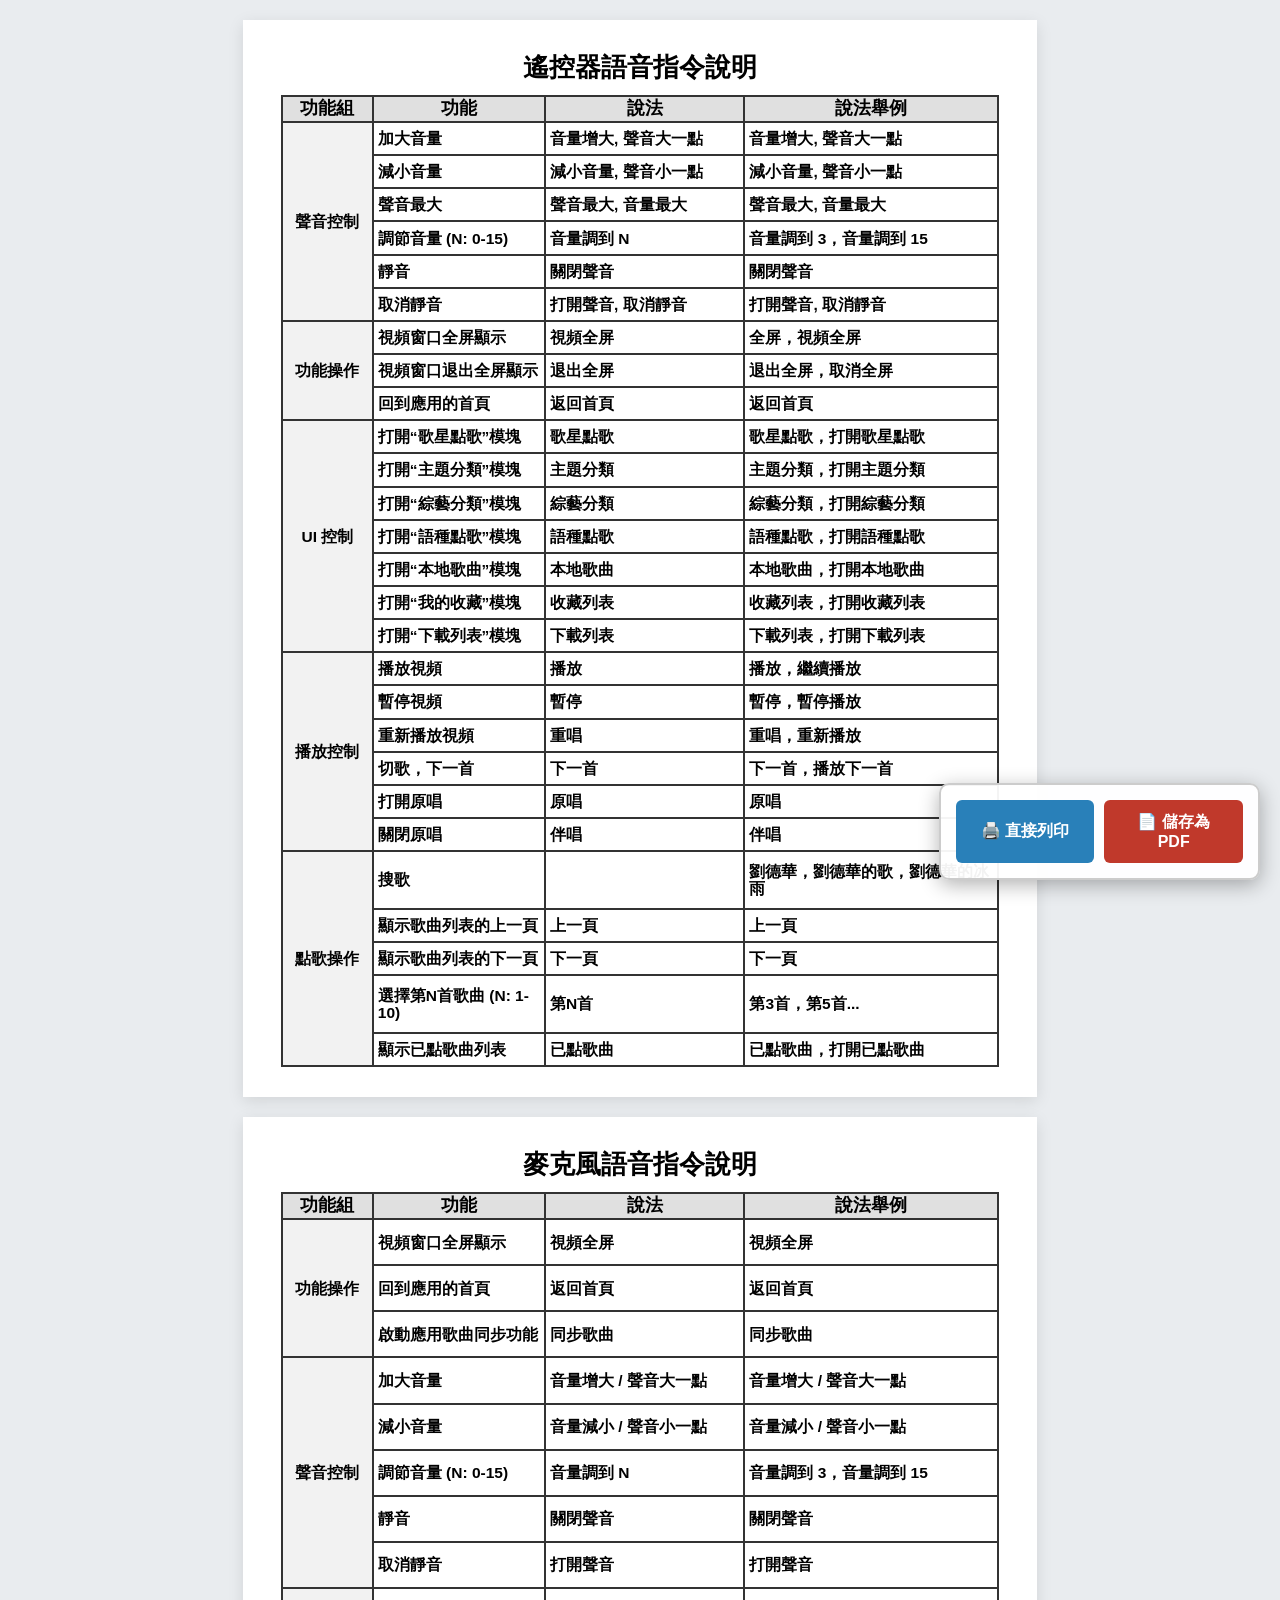
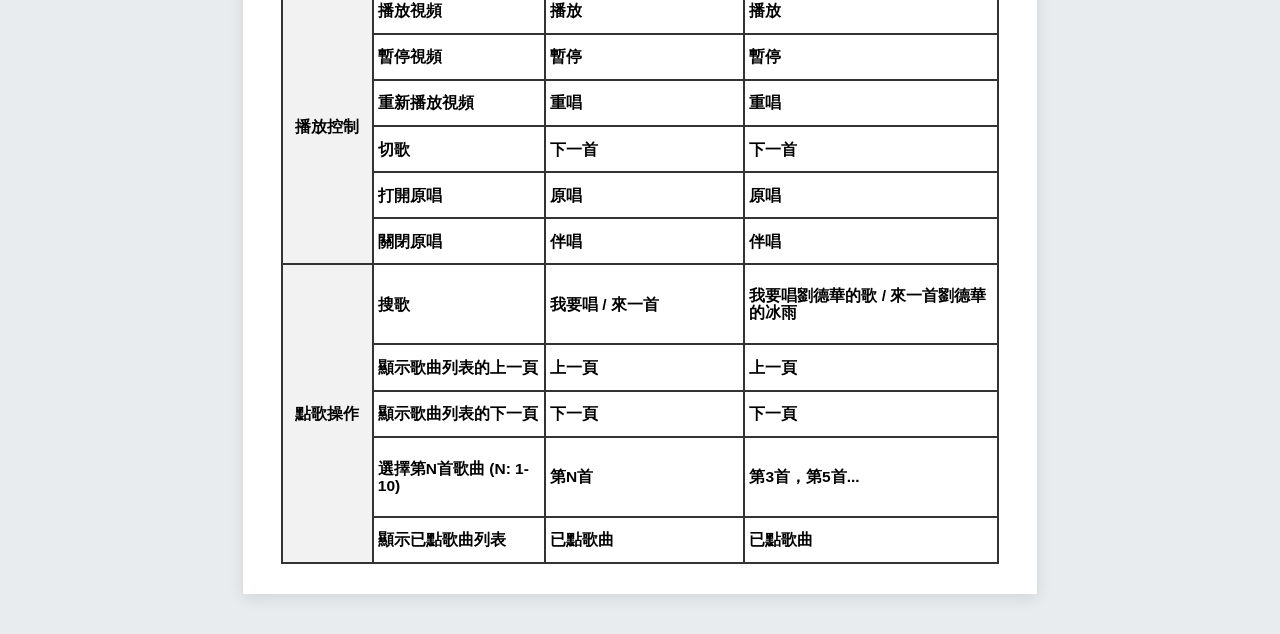
<file: manual.html>
<!DOCTYPE html>
<html lang="zh-TW">
<head>
    <meta charset="UTF-8">
    <meta name="viewport" content="width=device-width, initial-scale=1.0">
    <title>設備語音指令說明</title>
    <style>
        /* 預設為大字體友善版設定：字體放大、加粗、行距壓緊以確保塞進一頁 */
        :root {
            --font-size-h1: 26px;
            --font-size-th: 18px;
            --font-size-td: 15.5px;
            --font-weight-td: bold;
            --table-padding: 2px 4px;
            --line-height-td: 1.1;
        }

        body {
            font-family: "Microsoft JhengHei", "PingFang TC", sans-serif;
            color: #000;
            background-color: #e9ecef;
            margin: 0;
            padding: 20px 0;
        }

        /* A4 紙張列印設定：邊界縮到最小 5mm */
        @page {
            size: A4;
            margin: 5mm;
        }

        /* 畫布設定：絕對鎖定高度，保證一頁 */
        .page {
            width: 210mm;
            height: 285mm; /* 鎖死高度，略小於 A4 的 297mm 避免溢出 */
            max-height: 285mm;
            overflow: hidden; /* 超出部分隱藏，強制不跨頁 */
            background-color: #fff;
            page-break-after: always; 
            padding: 8mm 10mm;
            margin: 0 auto 20px auto;
            box-sizing: border-box;
            box-shadow: 0 4px 15px rgba(0,0,0,0.1);
            display: flex;
            flex-direction: column;
        }

        .page:last-child {
            page-break-after: auto;
            margin-bottom: 0;
        }

        /* 列印時的專屬設定 */
        @media print {
            body {
                background-color: #fff;
                padding: 0;
            }
            .page {
                width: 100%;
                height: 287mm; /* 列印時完美貼合 A4 */
                margin: 0;
                padding: 0;
                box-shadow: none;
            }
            .no-print {
                display: none !important;
            }
        }

        h1 {
            text-align: center;
            font-size: var(--font-size-h1);
            margin-top: 0px;
            margin-bottom: 10px;
            color: #000;
            flex-shrink: 0;
        }

        /* 讓表格自動延展填滿剩下的高度 */
        .table-container {
            flex-grow: 1;
            display: flex;
            flex-direction: column;
            width: 100%;
        }

        table {
            width: 100%;
            height: 100%; /* 強制填滿容器高度 */
            border-collapse: collapse;
            table-layout: fixed;
        }

        th, td {
            border: 2px solid #333;
            padding: var(--table-padding);
            text-align: left;
            line-height: var(--line-height-td);
            word-wrap: break-word;
            font-size: var(--font-size-td);
            font-weight: var(--font-weight-td);
            color: #000;
        }

        th {
            background-color: #e0e0e0;
            font-weight: bold;
            font-size: var(--font-size-th);
            text-align: center;
            vertical-align: middle;
        }

        .group-cell {
            vertical-align: middle;
            text-align: center;
            background-color: #f2f2f2;
        }

        /* 浮動控制面板樣式 */
        .floating-controls {
            position: fixed;
            bottom: 20px;
            right: 20px;
            display: flex;
            flex-direction: column;
            gap: 10px;
            background: rgba(255, 255, 255, 0.95);
            padding: 15px;
            border-radius: 10px;
            box-shadow: 0 5px 20px rgba(0,0,0,0.3);
            z-index: 1000;
            border: 2px solid #ccc;
        }

        .btn-group {
            display: flex;
            gap: 10px;
        }

        .action-btn {
            padding: 12px 20px;
            font-size: 16px;
            font-family: inherit;
            font-weight: bold;
            color: #fff;
            border: none;
            border-radius: 6px;
            cursor: pointer;
            transition: all 0.2s ease;
            display: flex;
            align-items: center;
            justify-content: center;
            gap: 6px;
            flex: 1;
        }

        .btn-print { background-color: #2980b9; }
        .btn-print:hover { background-color: #1f618d; }
        
        .btn-pdf { background-color: #c0392b; }
        .btn-pdf:hover { background-color: #922b21; }

    </style>
</head>
<body>

    <div class="floating-controls no-print">
        <div class="btn-group">
            <button class="action-btn btn-print" onclick="window.print()">🖨️ 直接列印</button>
            <button class="action-btn btn-pdf" onclick="saveAsPDF()">📄 儲存為 PDF</button>
        </div>
    </div>

    <div class="page">
        <h1>遙控器語音指令說明</h1>
        <div class="table-container">
            <table>
                <thead>
                    <tr>
                        <th width="12%">功能組</th>
                        <th width="24%">功能</th>
                        <th width="28%">說法</th>
                        <th width="36%">說法舉例</th>
                    </tr>
                </thead>
                <tbody>
                    <tr>
                        <td class="group-cell" rowspan="6">聲音控制</td>
                        <td>加大音量</td>
                        <td>音量增大, 聲音大一點</td>
                        <td>音量增大, 聲音大一點</td>
                    </tr>
                    <tr>
                        <td>減小音量</td>
                        <td>減小音量, 聲音小一點</td>
                        <td>減小音量, 聲音小一點</td>
                    </tr>
                    <tr>
                        <td>聲音最大</td>
                        <td>聲音最大, 音量最大</td>
                        <td>聲音最大, 音量最大</td>
                    </tr>
                    <tr>
                        <td>調節音量 (N: 0-15)</td>
                        <td>音量調到 N</td>
                        <td>音量調到 3，音量調到 15</td>
                    </tr>
                    <tr>
                        <td>靜音</td>
                        <td>關閉聲音</td>
                        <td>關閉聲音</td>
                    </tr>
                    <tr>
                        <td>取消靜音</td>
                        <td>打開聲音, 取消靜音</td>
                        <td>打開聲音, 取消靜音</td>
                    </tr>
                    <tr>
                        <td class="group-cell" rowspan="3">功能操作</td>
                        <td>視頻窗口全屏顯示</td>
                        <td>視頻全屏</td>
                        <td>全屏，視頻全屏</td>
                    </tr>
                    <tr>
                        <td>視頻窗口退出全屏顯示</td>
                        <td>退出全屏</td>
                        <td>退出全屏，取消全屏</td>
                    </tr>
                    <tr>
                        <td>回到應用的首頁</td>
                        <td>返回首頁</td>
                        <td>返回首頁</td>
                    </tr>
                    <tr>
                        <td class="group-cell" rowspan="7">UI 控制</td>
                        <td>打開“歌星點歌”模塊</td>
                        <td>歌星點歌</td>
                        <td>歌星點歌，打開歌星點歌</td>
                    </tr>
                    <tr>
                        <td>打開“主題分類”模塊</td>
                        <td>主題分類</td>
                        <td>主題分類，打開主題分類</td>
                    </tr>
                    <tr>
                        <td>打開“綜藝分類”模塊</td>
                        <td>綜藝分類</td>
                        <td>綜藝分類，打開綜藝分類</td>
                    </tr>
                    <tr>
                        <td>打開“語種點歌”模塊</td>
                        <td>語種點歌</td>
                        <td>語種點歌，打開語種點歌</td>
                    </tr>
                    <tr>
                        <td>打開“本地歌曲”模塊</td>
                        <td>本地歌曲</td>
                        <td>本地歌曲，打開本地歌曲</td>
                    </tr>
                    <tr>
                        <td>打開“我的收藏”模塊</td>
                        <td>收藏列表</td>
                        <td>收藏列表，打開收藏列表</td>
                    </tr>
                    <tr>
                        <td>打開“下載列表”模塊</td>
                        <td>下載列表</td>
                        <td>下載列表，打開下載列表</td>
                    </tr>
                    <tr>
                        <td class="group-cell" rowspan="6">播放控制</td>
                        <td>播放視頻</td>
                        <td>播放</td>
                        <td>播放，繼續播放</td>
                    </tr>
                    <tr>
                        <td>暫停視頻</td>
                        <td>暫停</td>
                        <td>暫停，暫停播放</td>
                    </tr>
                    <tr>
                        <td>重新播放視頻</td>
                        <td>重唱</td>
                        <td>重唱，重新播放</td>
                    </tr>
                    <tr>
                        <td>切歌，下一首</td>
                        <td>下一首</td>
                        <td>下一首，播放下一首</td>
                    </tr>
                    <tr>
                        <td>打開原唱</td>
                        <td>原唱</td>
                        <td>原唱</td>
                    </tr>
                    <tr>
                        <td>關閉原唱</td>
                        <td>伴唱</td>
                        <td>伴唱</td>
                    </tr>
                    <tr>
                        <td class="group-cell" rowspan="5">點歌操作</td>
                        <td>搜歌</td>
                        <td></td>
                        <td>劉德華，劉德華的歌，劉德華的冰雨</td>
                    </tr>
                    <tr>
                        <td>顯示歌曲列表的上一頁</td>
                        <td>上一頁</td>
                        <td>上一頁</td>
                    </tr>
                    <tr>
                        <td>顯示歌曲列表的下一頁</td>
                        <td>下一頁</td>
                        <td>下一頁</td>
                    </tr>
                    <tr>
                        <td>選擇第N首歌曲 (N: 1-10)</td>
                        <td>第N首</td>
                        <td>第3首，第5首...</td>
                    </tr>
                    <tr>
                        <td>顯示已點歌曲列表</td>
                        <td>已點歌曲</td>
                        <td>已點歌曲，打開已點歌曲</td>
                    </tr>
                </tbody>
            </table>
        </div>
    </div>

    <div class="page">
        <h1>麥克風語音指令說明</h1>
        <div class="table-container">
            <table>
                <thead>
                    <tr>
                        <th width="12%">功能組</th>
                        <th width="24%">功能</th>
                        <th width="28%">說法</th>
                        <th width="36%">說法舉例</th>
                    </tr>
                </thead>
                <tbody>
                    <tr>
                        <td class="group-cell" rowspan="3">功能操作</td>
                        <td>視頻窗口全屏顯示</td>
                        <td>視頻全屏</td>
                        <td>視頻全屏</td>
                    </tr>
                    <tr>
                        <td>回到應用的首頁</td>
                        <td>返回首頁</td>
                        <td>返回首頁</td>
                    </tr>
                    <tr>
                        <td>啟動應用歌曲同步功能</td>
                        <td>同步歌曲</td>
                        <td>同步歌曲</td>
                    </tr>
                    <tr>
                        <td class="group-cell" rowspan="5">聲音控制</td>
                        <td>加大音量</td>
                        <td>音量增大 / 聲音大一點</td>
                        <td>音量增大 / 聲音大一點</td>
                    </tr>
                    <tr>
                        <td>減小音量</td>
                        <td>音量減小 / 聲音小一點</td>
                        <td>音量減小 / 聲音小一點</td>
                    </tr>
                    <tr>
                        <td>調節音量 (N: 0-15)</td>
                        <td>音量調到 N</td>
                        <td>音量調到 3，音量調到 15</td>
                    </tr>
                    <tr>
                        <td>靜音</td>
                        <td>關閉聲音</td>
                        <td>關閉聲音</td>
                    </tr>
                    <tr>
                        <td>取消靜音</td>
                        <td>打開聲音</td>
                        <td>打開聲音</td>
                    </tr>
                    <tr>
                        <td class="group-cell" rowspan="6">播放控制</td>
                        <td>播放視頻</td>
                        <td>播放</td>
                        <td>播放</td>
                    </tr>
                    <tr>
                        <td>暫停視頻</td>
                        <td>暫停</td>
                        <td>暫停</td>
                    </tr>
                    <tr>
                        <td>重新播放視頻</td>
                        <td>重唱</td>
                        <td>重唱</td>
                    </tr>
                    <tr>
                        <td>切歌</td>
                        <td>下一首</td>
                        <td>下一首</td>
                    </tr>
                    <tr>
                        <td>打開原唱</td>
                        <td>原唱</td>
                        <td>原唱</td>
                    </tr>
                    <tr>
                        <td>關閉原唱</td>
                        <td>伴唱</td>
                        <td>伴唱</td>
                    </tr>
                    <tr>
                        <td class="group-cell" rowspan="5">點歌操作</td>
                        <td>搜歌</td>
                        <td>我要唱 / 來一首</td>
                        <td>我要唱劉德華的歌 / 來一首劉德華的冰雨</td>
                    </tr>
                    <tr>
                        <td>顯示歌曲列表的上一頁</td>
                        <td>上一頁</td>
                        <td>上一頁</td>
                    </tr>
                    <tr>
                        <td>顯示歌曲列表的下一頁</td>
                        <td>下一頁</td>
                        <td>下一頁</td>
                    </tr>
                    <tr>
                        <td>選擇第N首歌曲 (N: 1-10)</td>
                        <td>第N首</td>
                        <td>第3首，第5首...</td>
                    </tr>
                    <tr>
                        <td>顯示已點歌曲列表</td>
                        <td>已點歌曲</td>
                        <td>已點歌曲</td>
                    </tr>
                </tbody>
            </table>
        </div>
    </div>

    <script>
        function saveAsPDF() {
            alert('💡 系統貼心小提醒：\n\n點擊「確定」後會開啟列印設定畫面。\n請在畫面上方的「印表機 / 目的地」選單中，選擇【另存為 PDF】即可！');
            window.print();
        }
    </script>

</body>
</html>
</file>
